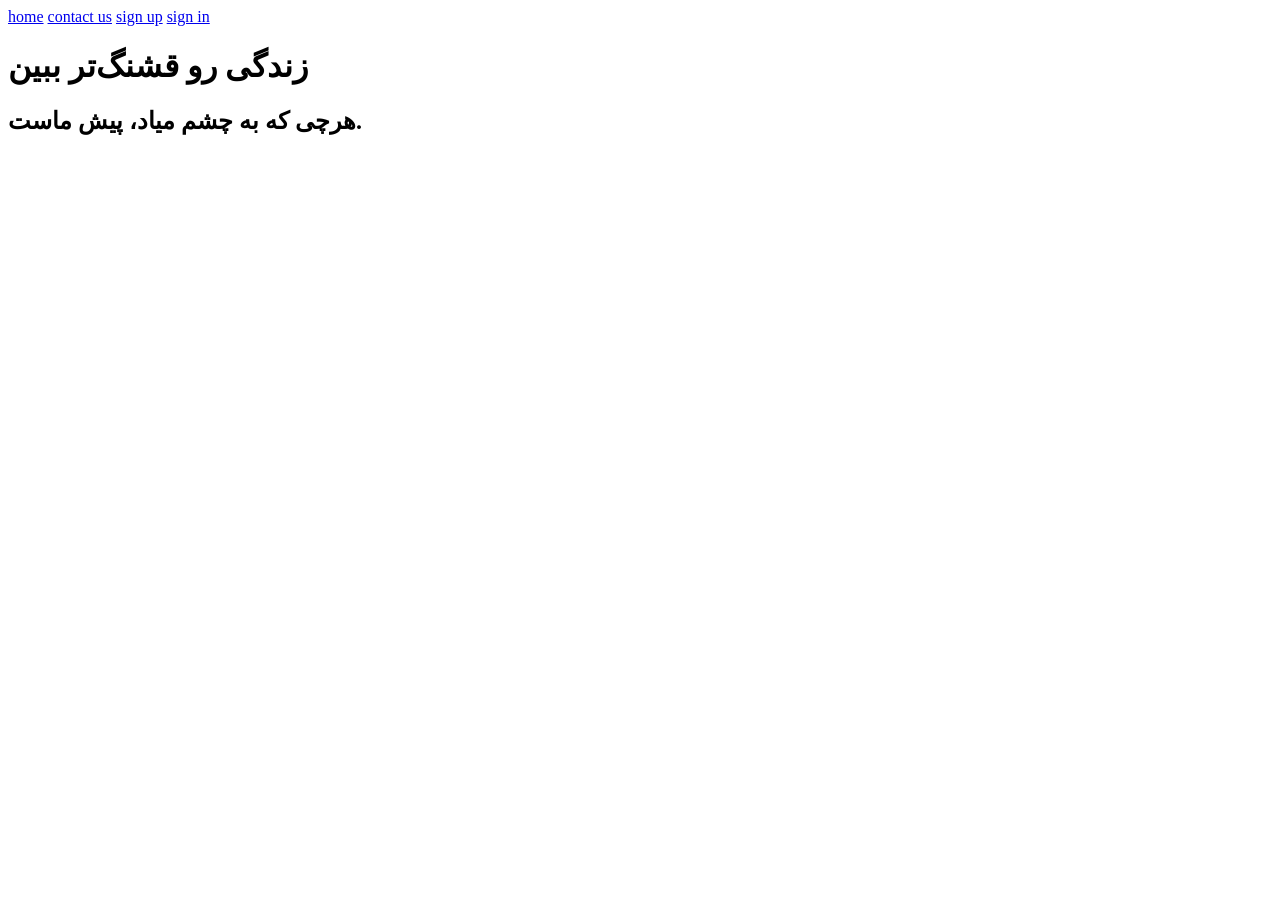
<file: contact_us.html>
<!DOCTYPE html>
<html lang="en">
<head>
    <meta charset="UTF-8">
    <meta name="viewport" content="width=device-width, initial-scale=1.0">
    <title>Sima Shop | درباره ما</title>
</head>
<body>
    <nav>
        <a href="index.html">home</a>
        <a href="contact_us.html">contact us</a>
        <a href="register.html">sign up</a>
        <a href="login.html">sign in</a>

    </nav>

    <header>
        <h1>زندگی رو قشنگ‌تر ببین</h1>
        <h2>هرچی که به چشم میاد، پیش ماست.</h2>


    </header>

    <main>


    </main>


    <footer>


    </footer>


    
</body>
</html>
</file>
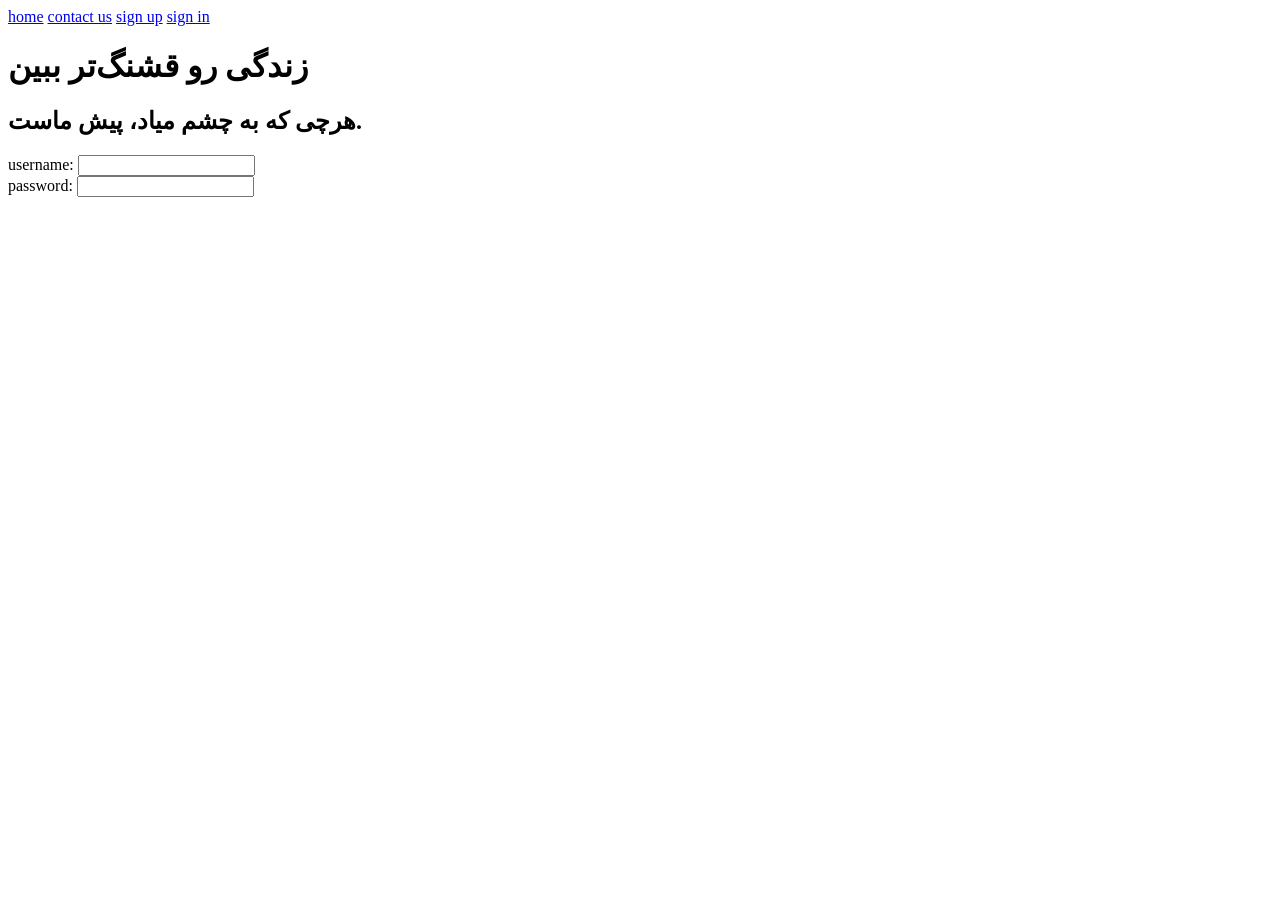
<file: login.html>
<!DOCTYPE html>
<html lang="en">
<head>
    <meta charset="UTF-8">
    <meta name="viewport" content="width=device-width, initial-scale=1.0">
    <title>Sima Shop | ورود</title>
</head>
<body>
    <nav>
        <a href="index.html">home</a>
        <a href="contact_us.html">contact us</a>
        <a href="register.html">sign up</a>
        <a href="login.html">sign in</a>

    </nav>

    <header>
        <h1>زندگی رو قشنگ‌تر ببین</h1>
        <h2>هرچی که به چشم میاد، پیش ماست.</h2>


    </header>

    <main>
        <section>
            <label for="">username:</label>
            <input type="text"><br> 
            <label for="">password:</label>
            <input type="password"><br>

            
        </section>


    </main>


    <footer>


    </footer>


    
</body>
</html>
</file>
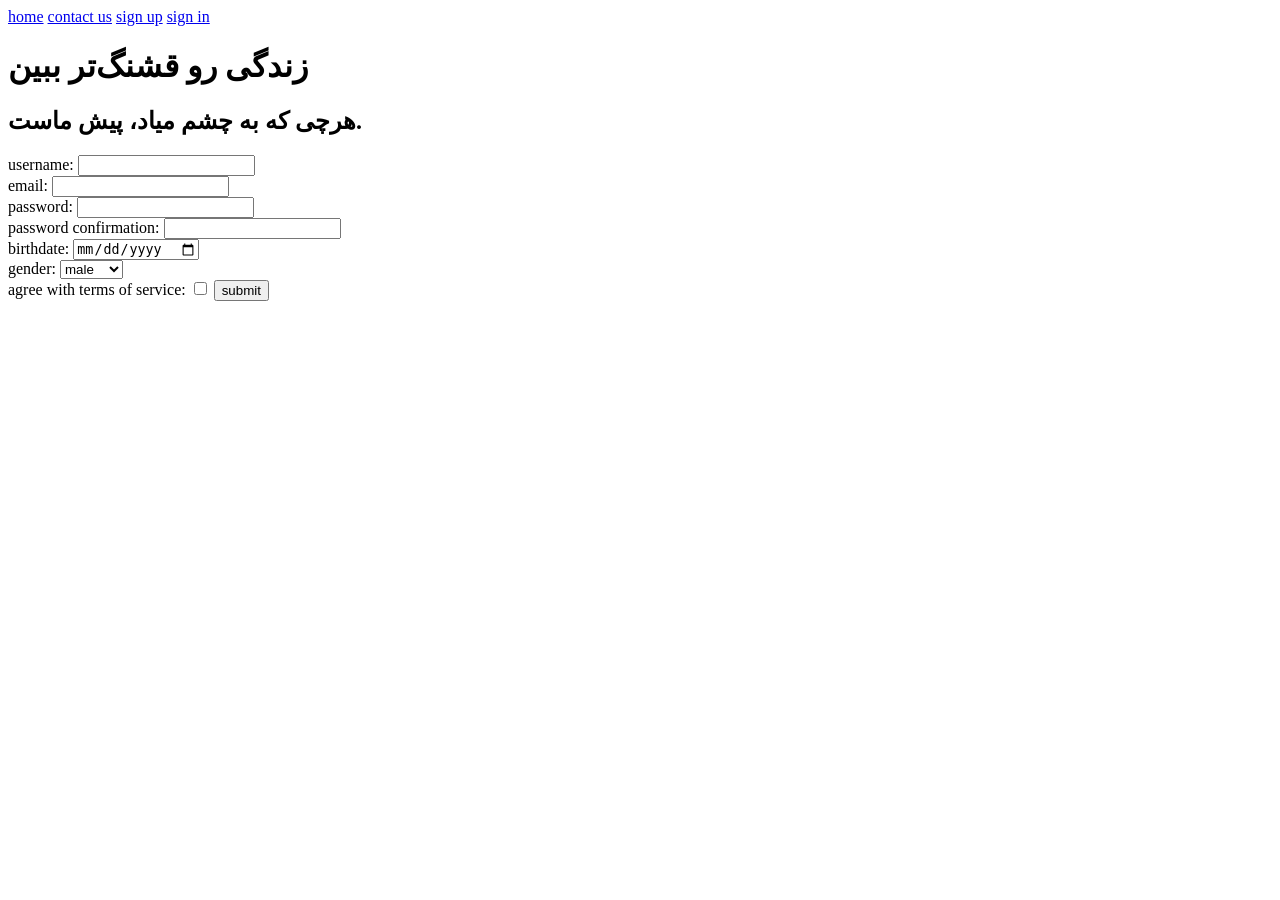
<file: register.html>
<!DOCTYPE html>
<html lang="en">
<head>
    <meta charset="UTF-8">
    <meta name="viewport" content="width=device-width, initial-scale=1.0">
    <title>Sima Shop | ثبت نام</title>
</head>
<body>
    <nav>
        <a href="index.html">home</a>
        <a href="contact_us.html">contact us</a>
        <a href="register.html">sign up</a>
        <a href="login.html">sign in</a>

    </nav>

    <header>
        <h1>زندگی رو قشنگ‌تر ببین</h1>
        <h2>هرچی که به چشم میاد، پیش ماست.</h2>


    </header>

    <main>

        <section>
            <label for="">username:</label>
            <input type="text"><br> 


            <label for="">email:</label>
            <input type="email"><br>

            <label for="">password:</label>
            <input type="password"><br>

            <label for="">password confirmation:</label>
            <input type="password"><br>

            <label for="">birthdate:</label>
            <input type="date"><br>

            <label for="">gender:</label>
            <select name="" id="">
                <option value="">male</option>
                <option value="">female</option>
            </select>

            <br>

            <label for="">agree with terms of service:</label>
            <input type="checkbox">

            <button>submit</button>
        </section>


    </main>


    <footer>


    </footer>


    
</body>
</html>
</file>
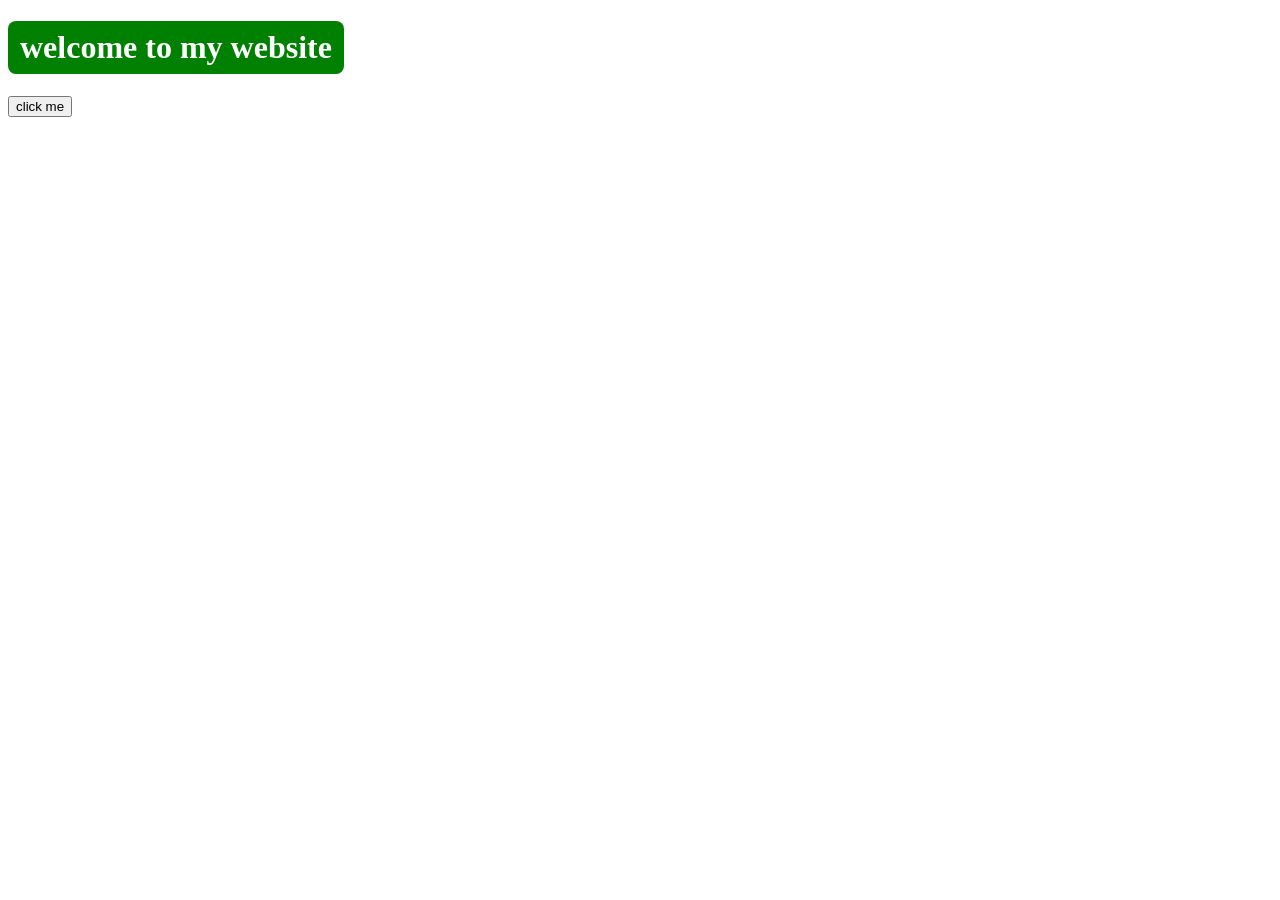
<file: learning/js_basics.html>
<!DOCTYPE html>
<html lang="en">
<head>
    <meta charset="UTF-8">
    <meta name="viewport" contenlt="width=device-width, initial-scale=1.0">
    <title>JS basics</title>
    <style>
        .success-message{
            background-color: green;
            color: white;
            padding: 8px 12px;
            border-radius: 8px;
            width: fit-content;
            height: fit-content;

        }
        .error-message{
            background-color: red;
            color: white;
            padding: 8px 12px;
            border-radius: 8px;
            width: fit-content;
            height: fit-content;

        }


    </style>
    
</head>
<body>

    <h1 id="myTitle" class="success-message">welcome to my website</h1>
    
    <button onclick="change_style()">click me</button>

    <script src="../js/scripts.js" ></script>
</body>
</html>
</file>
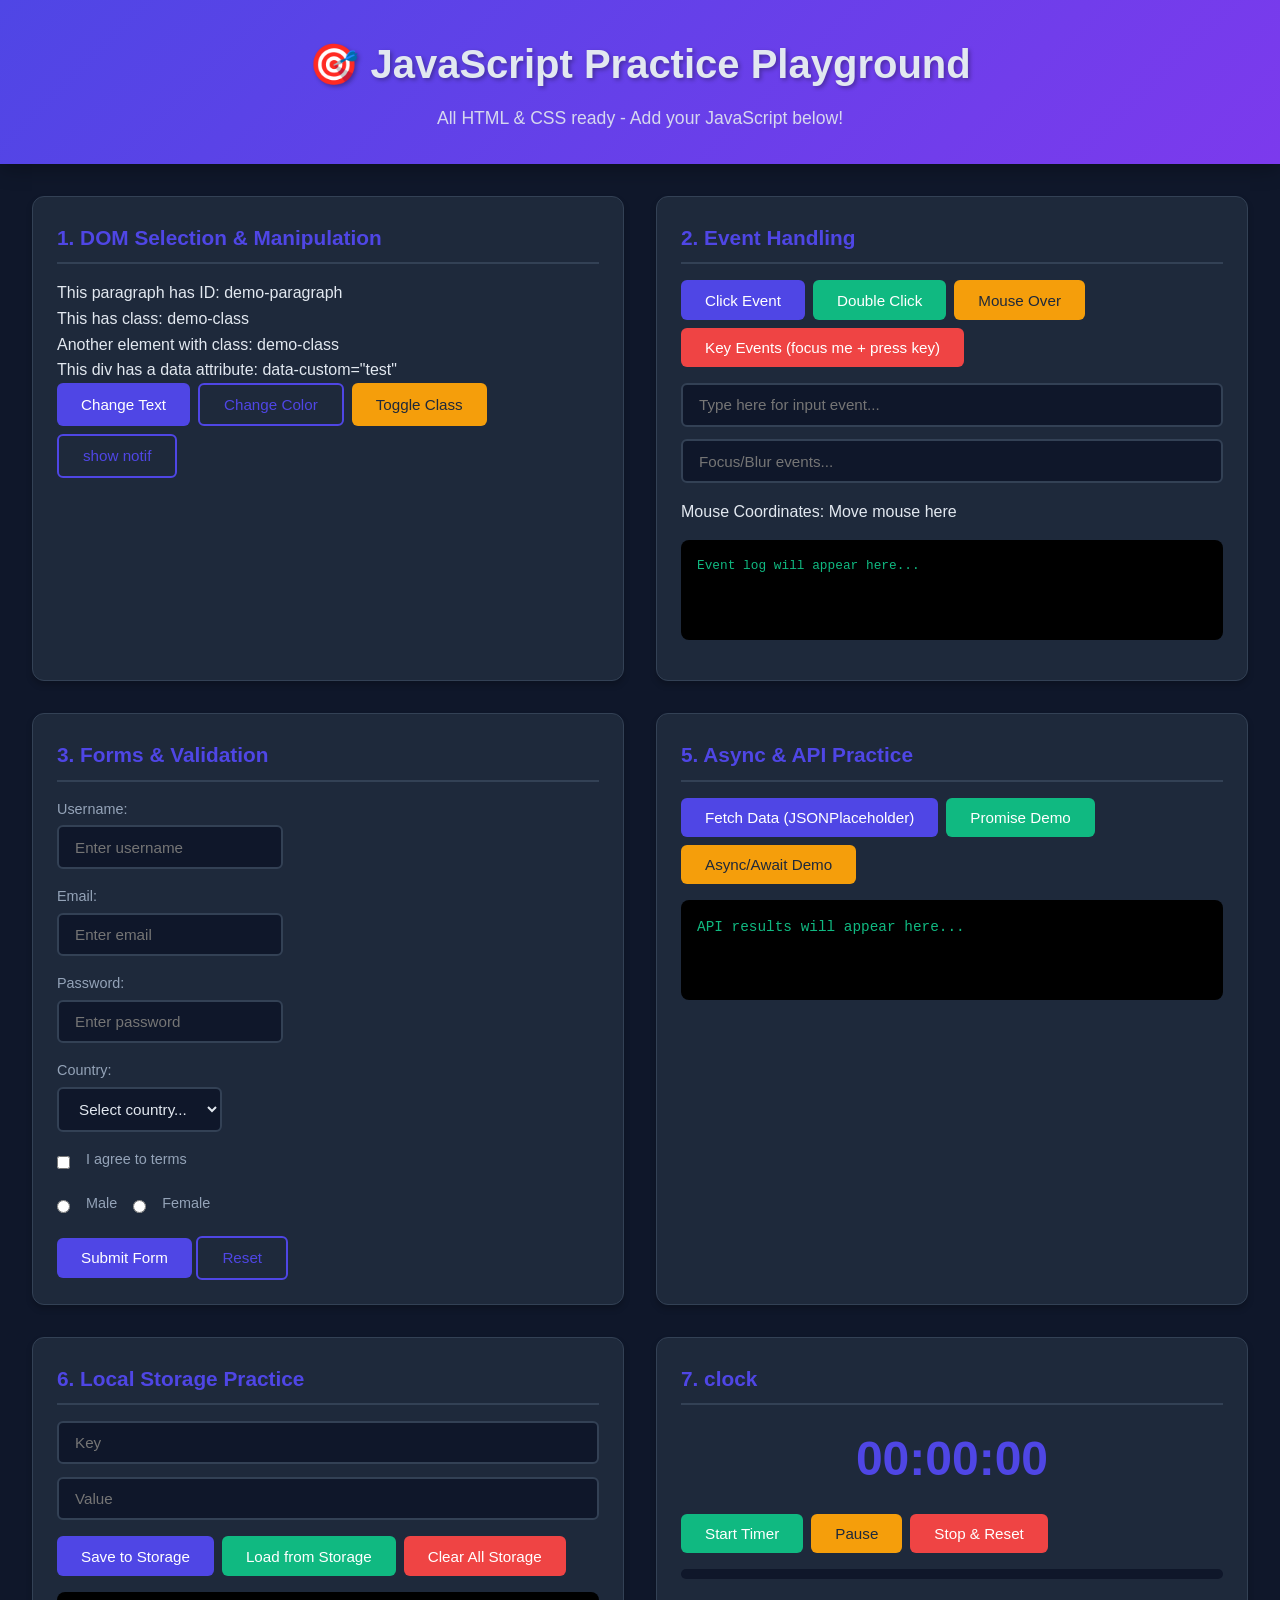
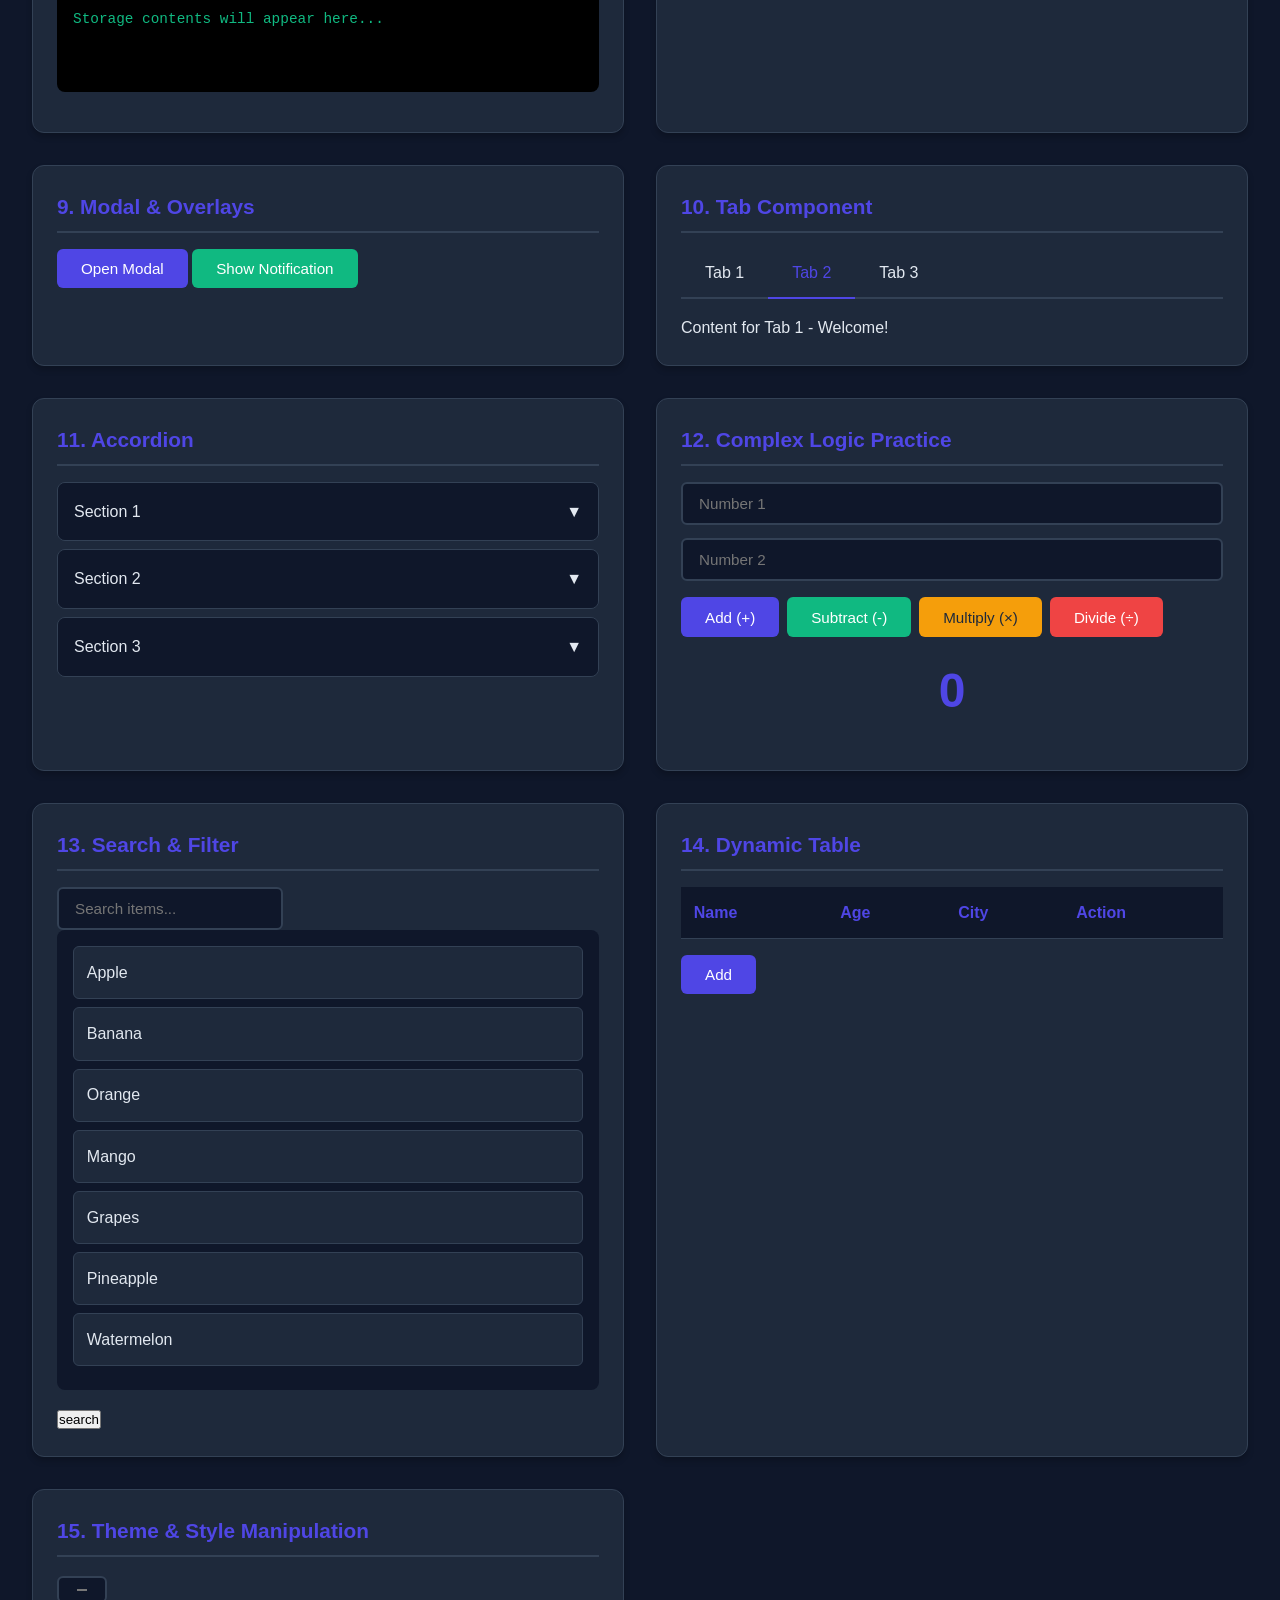
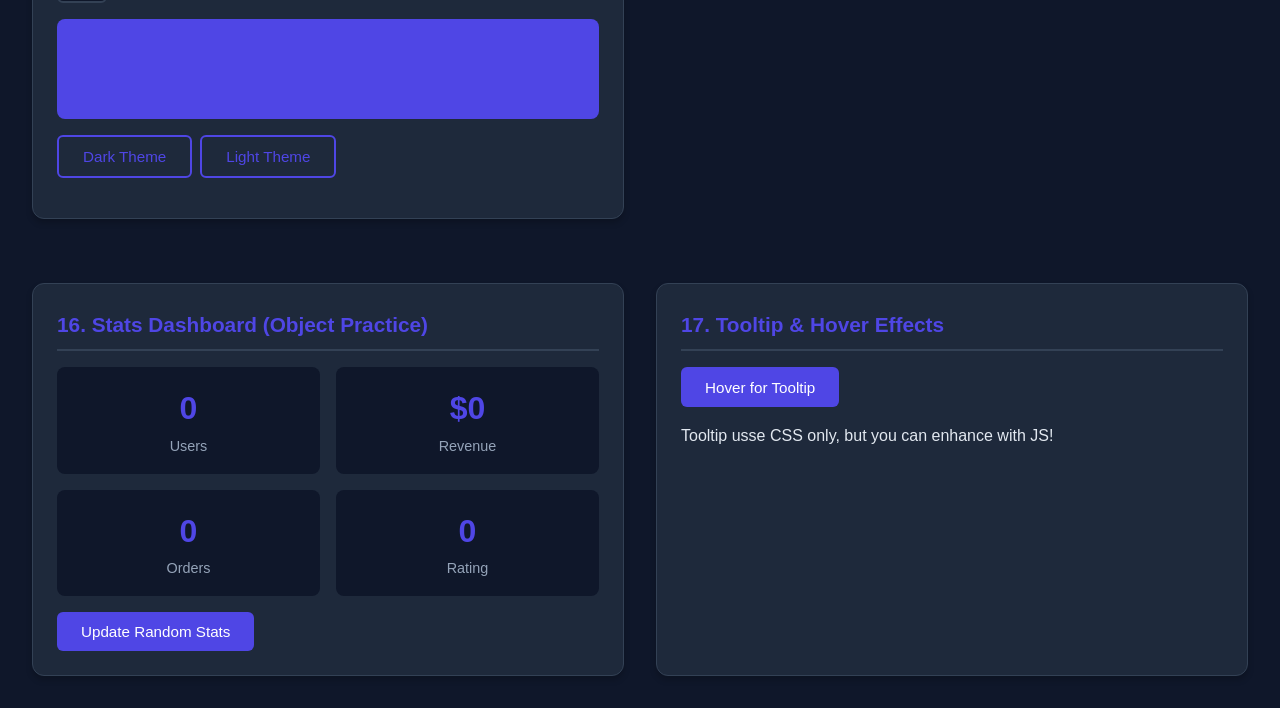
<file: learning/js_practice.html>
<!DOCTYPE html>
<html lang="en">
<head>
    <meta charset="UTF-8">
    <meta name="viewport" content="width=device-width, initial-scale=1.0">
    <title>JavaScript Practice Playground</title>
    <style>
        :root {
            --primary: #4f46e5;
            --secondary: #7c3aed;
            --success: #10b981;
            --danger: #ef4444;
            --warning: #f59e0b;
            --dark: #1e293b;
            --light: #f8fafc;
            --border: #e2e8f0;
        }

        * {
            margin: 0;
            padding: 0;
            box-sizing: border-box;
        }

        body {
            font-family: 'Segoe UI', Tahoma, Geneva, Verdana, sans-serif;
            background: #0f172a;
            color: #e2e8f0;
            line-height: 1.6;
        }

        .header {
            background: linear-gradient(135deg, var(--primary), var(--secondary));
            padding: 2rem;
            text-align: center;
            box-shadow: 0 4px 20px rgba(0,0,0,0.3);
        }

        .header h1 {
            font-size: 2.5rem;
            margin-bottom: 0.5rem;
            text-shadow: 2px 2px 4px rgba(0,0,0,0.3);
        }

        .header p {
            opacity: 0.9;
            font-size: 1.1rem;
        }

        .container {
            max-width: 1400px;
            margin: 0 auto;
            padding: 2rem;
            display: grid;
            grid-template-columns: repeat(auto-fit, minmax(400px, 1fr));
            gap: 2rem;
        }

        .section {
            background: #1e293b;

            /* background: url(magicstudio-art\(3\).jpg);
            background-size: cover;
            background-repeat: no-repeat; */
            
            border-radius: 12px;
            padding: 1.5rem;
            box-shadow: 0 4px 6px rgba(0,0,0,0.2);
            border: 1px solid #334155;
        }

        .section h2 {
            color: var(--primary);
            margin-bottom: 1rem;
            padding-bottom: 0.5rem;
            border-bottom: 2px solid #334155;
            font-size: 1.3rem;
        }

        .section h3 {
            color: #94a3b8;
            margin: 1rem 0 0.5rem 0;
            font-size: 1rem;
        }

        /* Buttons Section */
        .btn-group {
            display: flex;
            flex-wrap: wrap;
            gap: 0.5rem;
            margin-bottom: 1rem;
        }

        .btn {
            padding: 0.7rem 1.5rem;
            border: none;
            border-radius: 6px;
            cursor: pointer;
            font-size: 0.95rem;
            transition: all 0.3s ease;
            font-weight: 500;
        }

        .btn-primary { background: var(--primary); color: white; }
        .btn-success { background: var(--success); color: white; }
        .btn-danger { background: var(--danger); color: white; }
        .btn-warning { background: var(--warning); color: var(--dark); }

        .btn-outline { 
            background: transparent; 
            color: var(--primary); 
            border: 2px solid var(--primary); 
        }

        .btn:hover {
            transform: translateY(-2px);
            box-shadow: 0 4px 12px rgba(0,0,0,0.3);
        }

        .btn-outline:hover {
            background: var(--primary);
            color: white;
        }

        /* Input Section */
        .input-group {
            display: flex;
            flex-direction: column;
            gap: 0.8rem;
            margin-bottom: 1rem;
        }

        .input-field {
            padding: 0.7rem 1rem;
            border: 2px solid #334155;
            border-radius: 6px;
            background: #0f172a;
            color: #e2e8f0;
            font-size: 0.95rem;
            transition: border-color 0.3s;
        }

        .input-field:focus {
            outline: none;
            border-color: var(--primary);
        }

        textarea.input-field {
            resize: vertical;
            min-height: 80px;
            font-family: inherit;
        }

        select.input-field {
            cursor: pointer;
        }

        /* List Section */
        .list-container {
            background: #0f172a;
            border-radius: 8px;
            padding: 1rem;
            margin-bottom: 1rem;
        }

        .list-item {
            padding: 0.8rem;
            background: #1e293b;
            margin-bottom: 0.5rem;
            border-radius: 6px;
            display: flex;
            justify-content: space-between;
            align-items: center;
            border: 1px solid #334155;
            cursor: pointer;
            transition: all 0.3s;
        }

        .list-item:hover {
            background: #2d3a4f;
        }

        .list-item.completed {
            opacity: 0.6;
            text-decoration: line-through;
        }

        .delete-btn {
            background: var(--danger);
            color: white;
            border: none;
            padding: 0.3rem 0.8rem;
            border-radius: 4px;
            cursor: pointer;
            font-size: 0.85rem;
        }

        /* Card Section */
        .card {
            background: linear-gradient(135deg, #667eea 0%, #764ba2 100%);
            border-radius: 12px;
            padding: 1.5rem;
            margin-bottom: 1rem;
            color: white;
        }

        .card-content {
            margin: 1rem 0;
        }

        .card-footer {
            display: flex;
            justify-content: space-between;
            align-items: center;
        }

        /* Modal */
        .modal-overlay {
            display: none;
            position: fixed;
            top: 0;
            left: 0;
            width: 100%;
            height: 100%;
            background: rgba(0,0,0,0.7);
            z-index: 1000;
            justify-content: center;
            align-items: center;
        }
        .modal-overlay-opened{
            display: flex;

        }

        .modal {
            background: #1e293b;
            border-radius: 12px;
            padding: 2rem;
            max-width: 500px;
            width: 90%;
            border: 1px solid #334155;
        }

        .modal-header {
            display: flex;
            justify-content: space-between;
            align-items: center;
            margin-bottom: 1rem;
        }

        .close-btn {
            background: none;
            border: none;
            color: #94a3b8;
            font-size: 1.5rem;
            cursor: pointer;
            padding: 0;
            width: 30px;
            height: 30px;
            display: flex;
            align-items: center;
            justify-content: center;
        }

        /* Progress Bar */
        .progress-container {
            background: #0f172a;
            border-radius: 10px;
            height: 10px;
            margin: 1rem 0;
            overflow: hidden;
        }

        .progress-bar {
            height: 100%;
            background: linear-gradient(90deg, var(--primary), var(--success));
            border-radius: 10px;
            width: 0%;
            transition: width 0.5s ease;
        }

        /* Tabs */
        .tabs {
            display: flex;
            border-bottom: 2px solid #334155;
            margin-bottom: 1rem;
        }

        .tab {
            padding: 0.7rem 1.5rem;
            cursor: pointer;
            border-bottom: 2px solid transparent;
            margin-bottom: -2px;
            transition: all 0.3s;
        }

        .tab.active {
            border-bottom-color: var(--primary);
            color: var(--primary);
        }

        .tab-content {
            display: none;
        }

        .tab-content.active {
            display: block;
        }

        /* Notification */
        .notification {
            display: none;
            width: 500px;
            height: 70px;
            background-color: red;
            position: fixed;
            top: 20px;
            right: 20px;
            padding: 1rem 1.5rem;
            border-radius: 8px;
            z-index: 2000;
            animation: slideIn 0.3s ease;
            max-width: 350px;
        }

        .notification-success { background: var(--success); color: white; }
        .notification-error { background: var(--danger); color: white; }
        .notification-info { background: var(--primary); color: white; }

        @keyframes slideIn {
            from { transform: translateX(100%); opacity: 0; }
            to { transform: translateX(0); opacity: 1; }
        }

        /* Accordion */
        .accordion-item {
            border: 1px solid #334155;
            border-radius: 8px;
            margin-bottom: 0.5rem;
            overflow: hidden;
        }

        .accordion-header {
            background: #0f172a;
            padding: 1rem;
            cursor: pointer;
            display: flex;
            justify-content: space-between;
            align-items: center;
            user-select: none;
        }

        .accordion-content {
            padding: 0;
            max-height: 0;
            overflow: hidden;
            transition: all 0.3s ease;
        }

        .accordion-content.open {
            padding: 1rem;
            max-height: 500px;
        }

        /* Tooltip */
        .tooltip-container {
            position: relative;
            display: inline-block;
            
        }

        .tooltip {
            visibility: hidden;
            background: var(--dark);
            color: white;
            padding: 0.5rem 1rem;
            border-radius: 6px;
            position: absolute;
            bottom: 100%;
            left: 50%;
            transform: translateX(-50%);
            white-space: nowrap;
            font-size: 0.85rem;
            opacity: 0;
            transition: opacity 0.3s;
        }

        .tooltip::after {
            content: '';
            position: absolute;

            top: 100%;
            left: 50%;
            transform: translateX(-50%);
            border: 5px solid red;
            border-top-color: var(--dark);
        }

        .tooltip-container:hover .tooltip {
            visibility: visible;
            opacity: 1;
        }

        /* Form */
        .form-group {
            margin-bottom: 1rem;
        }

        .form-group label {
            display: block;
            margin-bottom: 0.3rem;
            color: #94a3b8;
            font-size: 0.9rem;
        }

        .checkbox-group, .radio-group {
            display: flex;
            gap: 1rem;
            align-items: center;
        }

        /* Drag & Drop */
        .drag-container {
            background: #0f172a;
            border-radius: 8px;
            padding: 1rem;
            min-height: 100px;
            border: 2px dashed #334155;
        }

        .draggable-item {
            background: #1e293b;
            padding: 0.8rem;
            margin-bottom: 0.5rem;
            border-radius: 6px;
            cursor: move;
            border: 1px solid #334155;
            user-select: none;
        }

        .draggable-item.dragging {
            opacity: 0.5;
            border-color: var(--primary);
        }

        /* Counter */
        .counter-display {
            font-size: 3rem;
            text-align: center;
            font-weight: bold;
            margin: 1rem 0;
            color: var(--primary);
        }

        /* Color Picker */
        .color-display {
            width: 100%;
            height: 100px;
            border-radius: 8px;
            margin: 1rem 0;
            transition: background-color 0.3s;
        }

        /* Table */
        .data-table {
            width: 100%;
            border-collapse: collapse;
            margin: 1rem 0;
        }

        .data-table th,
        .data-table td {
            padding: 0.8rem;
            text-align: left;
            border-bottom: 1px solid #334155;
        }

        .data-table th {
            background: #0f172a;
            color: var(--primary);
        }

        .data-table tr:hover {
            background: #2d3a4f;
        }

        /* Stats cards */
        .stats-grid {
            display: grid;
            grid-template-columns: repeat(2, 1fr);
            gap: 1rem;
            margin: 1rem 0;
        }

        .stat-card {
            background: #0f172a;
            padding: 1rem;
            border-radius: 8px;
            text-align: center;
        }

        .stat-value {
            font-size: 2rem;
            font-weight: bold;
            color: var(--primary);
        }

        .stat-label {
            color: #94a3b8;
            font-size: 0.9rem;
        }

        /* Console output area */
        .console-output {
            background: #000;
            color: #10b981;
            padding: 1rem;
            border-radius: 8px;
            font-family: 'Courier New', monospace;
            font-size: 0.9rem;
            min-height: 100px;
            max-height: 200px;
            overflow-y: auto;
            margin: 1rem 0;
        }

        /* Badge */
        .badge {
            display: inline-block;
            padding: 0.3rem 0.8rem;
            border-radius: 20px;
            font-size: 0.85rem;
            font-weight: 500;
        }

        .badge-primary { background: var(--primary); color: white; }
        .badge-success { background: var(--success); color: white; }
        .badge-warning { background: var(--warning); color: var(--dark); }

        @media (max-width: 768px) {
            .container {
                grid-template-columns: 1fr;
            }
            
            .header h1 {
                font-size: 1.8rem;
            }
        }

        .toggle-class{
            padding: 8px;
            border: 3px solid white;
            border-radius: 8px;
            margin: 5px;

        }
        .mytooltip{
            width: 100%;
            background-color: #667eea;
            padding: 8px;
            border-radius: 8px;

            position: absolute;
            top: -50px;
            left: 50%;
            transform: translateX(-50%);

            display: none;
        }
        

    </style>
</head>
<body>


    <!-- Header -->
    <header class="header">
        <h1>🎯 JavaScript Practice Playground</h1>
        <p>All HTML & CSS ready - Add your JavaScript below!</p>
    </header>

    <div class="container">
        <!-- 1. DOM Selection & Manipulation -->
        <section class="section">
            <h2>1. DOM Selection & Manipulation</h2>
            <p id="text1">This paragraph has ID: demo-paragraph</p>
            <p class="demo-class" id="text2">This has class: demo-class</p>
            <p class="demo-class" id="text3">Another element with class: demo-class</p>
            <div data-custom="test">This div has a data attribute: data-custom="test"</div>
            <div class="btn-group">
                <button class="btn btn-primary" id="changeTextBtn" onclick="change_text()">Change Text</button>
                <button class="btn btn-outline" id="changeColorBtn" onclick="change_color()">Change Color</button>
                <button class="btn btn-warning" id="toggleClassBtn" onclick="toggle_class()">Toggle Class</button>
                <button class="btn btn-outline" id="showNotif" onclick="show_notif()">show notif</button>
            </div>
            <div id="dynamic-content"></div>
        </section>

        <!-- 2. Event Handling -->
        <section class="section">
            <h2>2. Event Handling</h2>
            <div class="btn-group">
                <button class="btn btn-primary" id="clickEvent">Click Event</button>
                <button class="btn btn-success" id="dblClickEvent">Double Click</button>
                <button class="btn btn-warning" id="mouseOverEvent">Mouse Over</button>
                <button class="btn btn-danger" id="keyEventDemo">Key Events (focus me + press key)</button>
            </div>
            <div class="input-group">
                <input type="text" class="input-field" id="eventInput" placeholder="Type here for input event...">
                <input type="text" class="input-field" id="focusBlurInput" placeholder="Focus/Blur events...">
            </div>
            <p>Mouse Coordinates: <span id="mouse-coords">Move mouse here</span></p>
            <div id="event-log" class="console-output" style="font-size: 0.8rem;">Event log will appear here...</div>
        </section>

        <!-- 3. Forms & Validation -->
        <section class="section">
            <h2>3. Forms & Validation</h2>
            
                <div class="form-group">
                    <label for="username">Username:</label>
                    <input type="text" id="username" class="input-field" placeholder="Enter username" minlength="3" required>
                    <br><strong style="color: red; margin: px; display: none;" id="error_username"> this is a error</strong>
                </div>
                <div class="form-group">
                    <label for="email">Email:</label>
                    <input type="email" id="email" class="input-field" placeholder="Enter email" required>
                    <br><strong style="color: red; margin: px; display: none;"> this is a error</strong>
                    
                </div>
                <div class="form-group">
                    <label for="password">Password:</label>
                    <input type="password" id="password" class="input-field" placeholder="Enter password" minlength="6">
                    <br><strong style="color: red; margin: px; display: none;"> this is a error</strong>
                </div>
                <div class="form-group">
                    <label for="country">Country:</label>
                    <select id="country" class="input-field">
                        <option value="">Select country...</option>
                        <option value="us">United States</option>
                        <option value="uk">United Kingdom</option>
                        <option value="ca">Canada</option>
                        <option value="au">Australia</option>
                    </select>
                </div>
                <div class="form-group checkbox-group">
                    <input type="checkbox" id="agreeTerms">
                    <label for="agreeTerms">I agree to terms</label>
                </div>
                <div class="form-group radio-group">
                    <input type="radio" name="gender" id="male" value="male">
                    <label for="male">Male</label>
                    <input type="radio" name="gender" id="female" value="female">
                    <label for="female">Female</label>
                </div>
                <button type="submit" onclick="submit()" class="btn btn-primary">Submit Form</button>
                <button type="reset" class="btn btn-outline">Reset</button>
            
            <div id="form-output"></div>
        </section>



        <!-- 5. API Calls & Async -->
        <section class="section">
            <h2>5. Async & API Practice</h2>
            <div class="btn-group">
                <button class="btn btn-primary" id="fetchDataBtn">Fetch Data (JSONPlaceholder)</button>
                <button class="btn btn-success" id="promiseBtn">Promise Demo</button>
                <button class="btn btn-warning" id="asyncBtn">Async/Await Demo</button>
            </div>
            <div id="api-result" class="console-output">API results will appear here...</div>
            <div id="loading-spinner" style="display:none; text-align:center; padding:1rem;">
                Loading...
            </div>
        </section>

        <!-- 6. Local Storage -->
        <section class="section">
            <h2>6. Local Storage Practice</h2>
            <div class="input-group">
                <input type="text" class="input-field" id="storageKey" placeholder="Key">
                <input type="text" class="input-field" id="storageValue" placeholder="Value">
            </div>
            <div class="btn-group">
                <button class="btn btn-primary" id="saveToStorage">Save to Storage</button>
                <button class="btn btn-success" id="loadFromStorage">Load from Storage</button>
                <button class="btn btn-danger" id="clearStorage">Clear All Storage</button>
            </div>
            <div id="storage-display" class="console-output">Storage contents will appear here...</div>
        </section>

        <!-- 7. Timers & Intervals -->
        <section class="section">
            <h2>7. clock </h2>
            <div class="counter-display" id="time">00:00:00</div>
            <div class="btn-group">
                <button class="btn btn-success" id="startTimer">Start Timer</button>
                <button class="btn btn-warning" id="pauseTimer">Pause</button>
                <button class="btn btn-danger" id="stopTimer">Stop & Reset</button>
            </div>
            <div class="progress-container">
                <div class="progress-bar" id="progressBar" style="width: 0%"></div>
            </div>
        </section>



        <!-- 9. Modal & UI Patterns -->
        <section class="section">
            <h2>9. Modal & Overlays</h2>
            <button class="btn btn-primary" id="openModalBtn" onclick="modal_toggle()">Open Modal</button>
            <button class="btn btn-success" id="showNotificationBtn">Show Notification</button>
        </section>

        <!-- 10. Tabs Component -->
        <section class="section">
            <h2>10. Tab Component</h2>
            <div class="tabs" id="tabGroup">
                <div class="tab " id="tabButton1">Tab 1</div>
                <div class="tab active" id="tabButton2">Tab 2</div>
                <div class="tab" id="tabButton3">Tab 3</div>
            </div>
            <div class="tab-content active" id="tab1">Content for Tab 1 - Welcome!</div>
            <div class="tab-content" id="tab2">Content for Tab 2 - Hello!</div>
            <div class="tab-content" id="tab3">Content for Tab 3 - Goodbye!</div>
        </section>

        <!-- 11. Accordion -->
        <section class="section">
            <h2>11. Accordion</h2>
            <div class="accordion-item">
                <div class="accordion-header" id="accordionHeader1">
                    Section 1 <span>▼</span>
                </div>
                <div class="accordion-content" id="accordionContent1">
                    Content for section 1. This can be toggled open/closed.
                </div>
            </div>
            <div class="accordion-item">
                <div class="accordion-header" id="accordionHeader2">
                    Section 2 <span>▼</span>
                </div>
                <div class="accordion-content" id="accordionContent2">
                    Content for section 2. Another collapsible section.
                </div>
            </div>
            <div class="accordion-item">
                <div class="accordion-header" id="accordionHeader3">
                    Section 3 <span>▼</span>
                </div>
                <div class="accordion-content" id="accordionContent3">
                    Content for section 3. Practice toggling multiple sections!
                </div>
            </div>
        </section>

        <!-- 12. Calculator / Complex Logic -->
        <section class="section">
            <h2>12. Complex Logic Practice</h2>
            <div class="input-group" id="">
                <input type="number" class="input-field" id="calcNum1" placeholder="Number 1">
                <input type="number" class="input-field" id="calcNum2" placeholder="Number 2">
            </div>
            <div class="btn-group">
                <button class="btn btn-primary calc-btn" data-operation="add">Add (+)</button>
                <button class="btn btn-success calc-btn" data-operation="subtract">Subtract (-)</button>
                <button class="btn btn-warning calc-btn" data-operation="multiply">Multiply (×)</button>
                <button class="btn btn-danger calc-btn" data-operation="divide">Divide (÷)</button>
            </div>
            <div class="counter-display" id="calcResult">0</div>
        </section>

        <!-- 13. Search & Filter -->
        <section class="section">
            <h2>13. Search & Filter</h2>
            <input type="text" class="input-field" id="searchInput" placeholder="Search items...">
            <div class="list-container" id="searchableList">
                <div class="list-item"><span>Apple</span></div>
                <div class="list-item"><span>Banana</span></div>
                <div class="list-item"><span>Orange</span></div>
                <div class="list-item"><span>Mango</span></div>
                <div class="list-item"><span>Grapes</span></div>
                <div class="list-item"><span>Pineapple</span></div>
                <div class="list-item"><span>Watermelon</span></div>
            </div>
            <button onclick="search()">search </button>
        </section>

        <!-- 14. Table with Data -->
        <section class="section">
            <h2>14. Dynamic Table</h2>
            <table class="data-table" id="dataTable">
                <thead>
                    <tr>
                        <th>Name</th>
                        <th>Age</th>
                        <th>City</th>
                        <th>Action</th>
                    </tr>
                </thead>
                <tbody id="tableBody">

                </tbody>
            </table>
            <button class="btn btn-primary" id="addRowBtn" onclick="open_modal()">Add</button>
        </section>

        <!-- 15. Color & Theme -->
        <section class="section">
            <h2>15. Theme & Style Manipulation</h2>
            <input type="color" class="input-field" id="colorPicker" value="#4f46e5">
            <div class="color-display" id="colorDisplay" style="background: #4f46e5;"></div>
            <div class="btn-group">
                <button class="btn btn-outline theme-btn" data-theme="dark">Dark Theme</button>
                <button class="btn btn-outline theme-btn" data-theme="light">Light Theme</button>
            </div>
        </section>
    </div>

    <!-- Stats Dashboard Section -->
    <div class="container">
        <section class="section">
            <h2>16. Stats Dashboard (Object Practice)</h2>
            <div class="stats-grid">
                <div class="stat-card">
                    <div class="stat-value" id="statUsers">0</div>
                    <div class="stat-label">Users</div>
                </div>
                <div class="stat-card">
                    <div class="stat-value" id="statRevenue">$0</div>
                    <div class="stat-label">Revenue</div>
                </div>
                <div class="stat-card">
                    <div class="stat-value" id="statOrders">0</div>
                    <div class="stat-label">Orders</div>
                </div>
                <div class="stat-card">
                    <div class="stat-value" id="statRating">0</div>
                    <div class="stat-label">Rating</div>
                </div>
            </div>
            <button class="btn btn-primary" id="updateStatsBtn">Update Random Stats</button>
        </section>

        <!-- Tooltips -->
        <section class="section">
            <h2>17. Tooltip & Hover Effects</h2>
            <div class="tooltip-container">
                <button class="btn btn-primary">Hover for Tooltip</button>
                <div class="tooltip">This is a tooltip!</div>
                <div class="mytooltip">
                    my custom tool tip
                </div>
            </div>
            <p style="margin-top: 1rem;">Tooltip usse CSS only, but you can enhance with JS!</p>
        </section>

        <!-- Notification Area -->
        <div class="notification" id="notification">hello</div>
    </div>

    <!-- Modal Structure -->
    <div class="modal-overlay" id="modalOverlay">
        <div class="modal">
            <div class="modal-header">
                <h3>Modal Title</h3>
                <button class="close-btn" id="closeModalBtn" onclick="modal_toggle()">×</button>
            </div>
            <div class="modal-body">
                <div class="form-group">
                    <label for="username">name:</label>
                    <input type="text" id="name" class="input-field" placeholder="Enter name" minlength="3" required>
                </div>
                <div class="form-group">
                    <label for="email">age:</label>
                    <input type="text" id="age" class="input-field" placeholder="Enter age" required>
                    
                </div>
                <div class="form-group">
                    <label for="password">city:</label>
                    <input type="text" id="city" class="input-field" placeholder="Enter city" minlength="6">
                </div>
            </div>
            <div class="btn-group" style="margin-top: 1rem;">
                <button class="btn btn-primary" id="modalActionBtn" onclick="save()">Confirm</button>
                <button class="btn btn-outline" id="modalCancelBtn" onclick="close_modal()">Cancel</button>
            </div>
        </div>
    </div>

    <!-- Put your JavaScript here! -->

    <script>
        function close_modal(){
            document.getElementById('modalOverlay').style.display = 'none'

        }
        function open_modal(){
            document.getElementById('modalOverlay').style.display = 'flex'

        }

        function save(){
            let name = document.getElementById('name').value
            let age = document.getElementById('age').value
            let city = document.getElementById('city').value

            let person = {
                'name' : name,
                'age' : age,
                'city' : city
            }

            persons = JSON.parse(localStorage.getItem('persons'))

            persons.push(person)

            localStorage.setItem('persons', JSON.stringify(persons))


        }

        function render(){
            let holder = document.getElementById('tableBody')
            let persons = JSON.parse(localStorage.getItem('persons'))

            for(let i=0; i<persons.length ;i++){

               tr = document.createElement('tr')

                let deleteHolder = document.createElement('td')
                let deleteBTN = document.createElement('button')
                deleteBTN.classList.add('btn-danger')
                deleteBTN.classList.add('btn')
                deleteBTN.classList.add('btn-sm')


               deleteBTN.textContent = 'Remove'

               deleteHolder.appendChild(deleteBTN)

            
               let name = document.createElement('td')
               let age = document.createElement('td')
               let city = document.createElement('td')


               name.textContent = persons[i].name
               tr.appendChild(name)

               age.textContent = persons[i].age
               tr.appendChild(age)

               city.textContent = persons[i].city
                tr.appendChild(city)

                holder.appendChild(tr)


               tr.appendChild(deleteHolder)

            }

            

        }

        render()





    </script>

</body>
</html>
</file>
